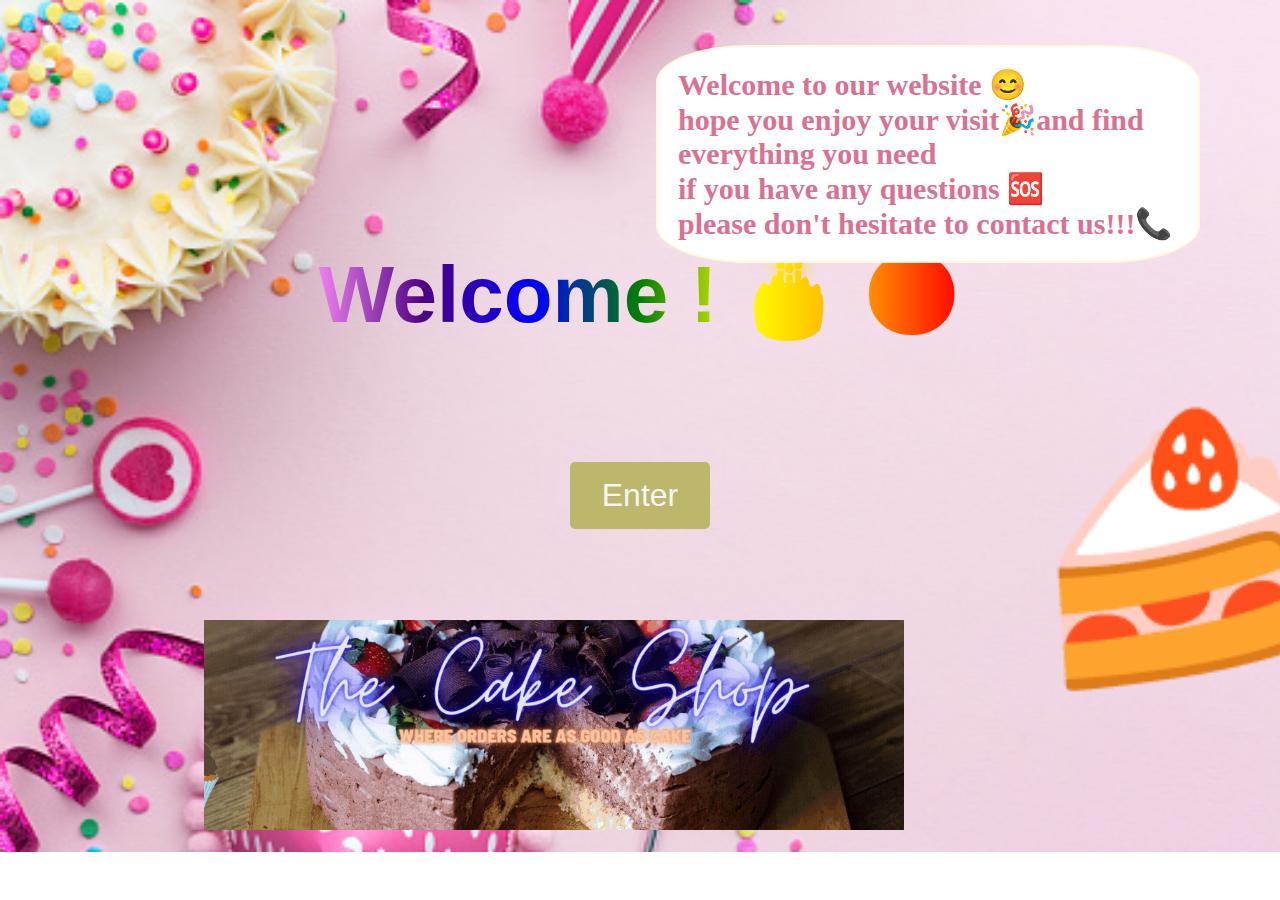
<file: index.html>
<!DOCTYPE html>
<html lang="en">
<head>
  <meta charset="UTF-8">
  <meta name="viewport" content="width=device-width, initial-scale=1.0">
  <title>Welcome</title>
  <link rel="stylesheet" href="index.css">
</head>
<body>
  <div class="container">
    <br><br><br><br><br><br><br><br>
    <h1>Welcome ! &#x1F382;</h1>
    <div>
      <br><br><br><br><br>
      <a href="home.html"><button type="button">Enter</button></a>
    </div>
  </div>
  <div>
    <br><br><br><br><br>
    <h2>
      <span>Welcome to our website &#x1F60A;<br> hope you enjoy your visit&#127881;and find everything you need <br> if you have any questions &#x1F198;<br> please don't hesitate to contact us!!!&#x1F4DE;</span>
  </h2>
  
  </div>
  <div class="gif-container">
    <img src="ddfTheCakeShop.gif" alt="Your GIF" width="700px" height="900px">
</div>
<span class="cake-emoji"></span>

</body>
</html>
</file>
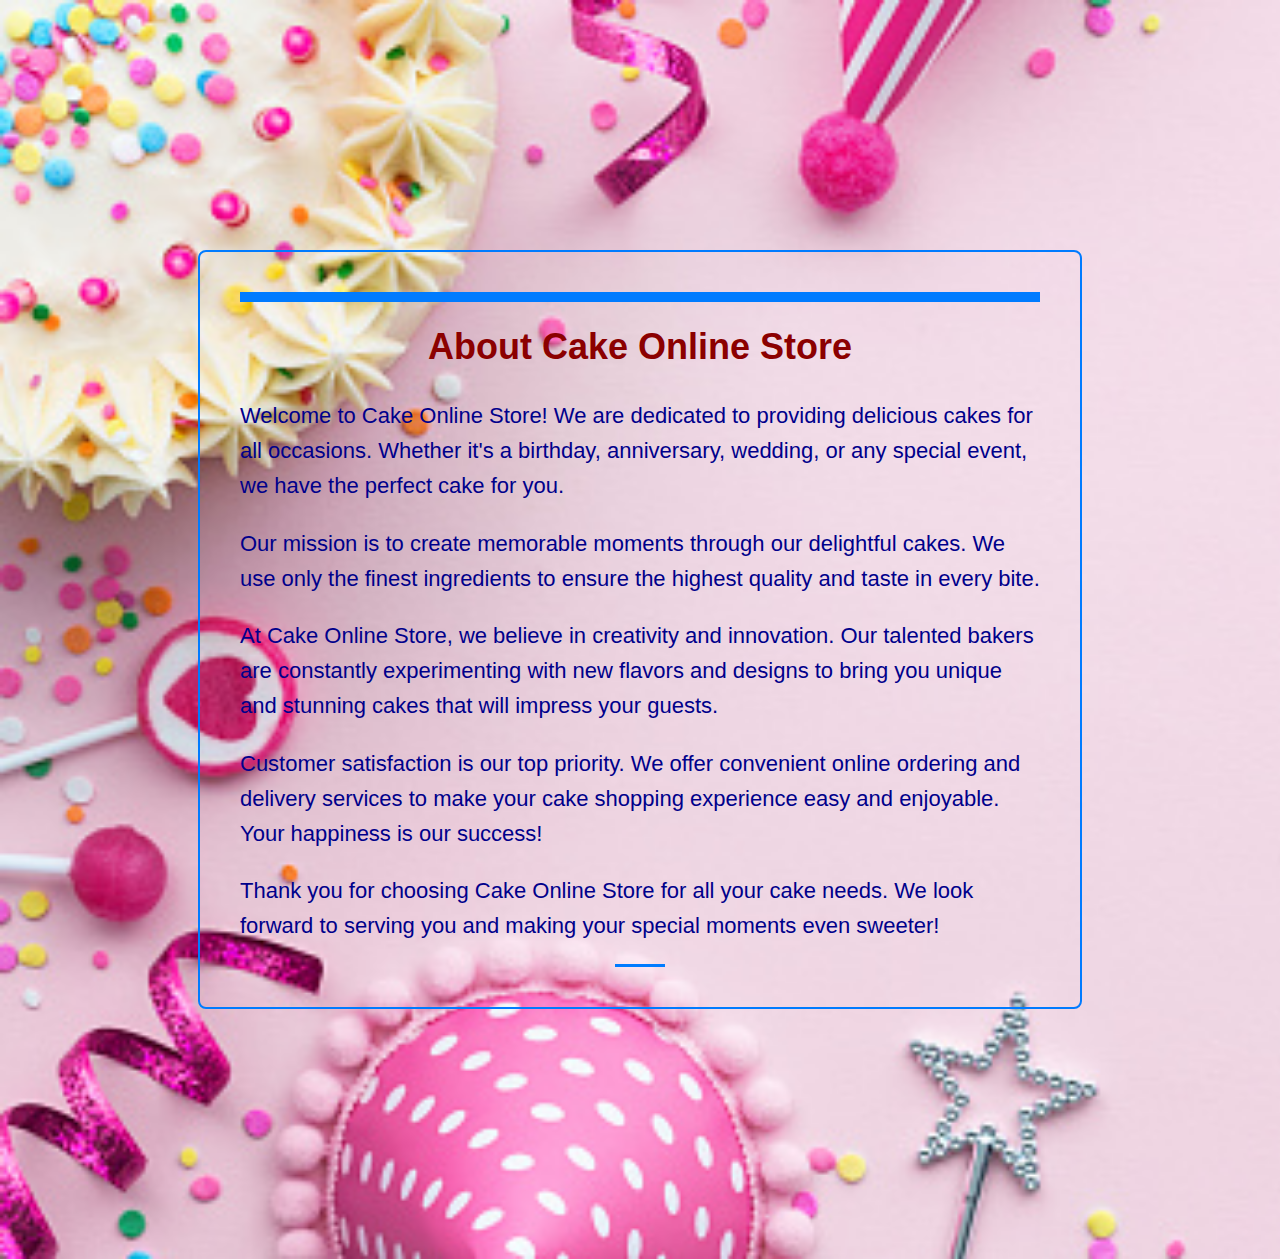
<file: about.html>
<!DOCTYPE html>
<html lang="en">
<head>
<meta charset="UTF-8">
<meta name="viewport" content="width=device-width, initial-scale=1.0">
<title>About Us</title>
<style>
body {
    font-family: Arial, sans-serif;
    background-color: #f8f8f8;
    margin: 0;
    padding: 0;
    background-image: url(pink.jpg);
    background-repeat: no-repeat;
    background-size:cover;
}

.container {
    max-width: 800px;
    margin: 250px auto;
    padding: 200px;
    border-radius: 8px;
    top: 50%; /* Move it down by 500px */
}



h1 {
    color: darkred;
    text-align: center;
    margin-bottom: 20px;
    top: 50%;
}

p {
    color: darkblue;
    line-height: 1.6;
    margin-bottom: 15px;
}

/* Additional styles for more attractive appearance */

.container {
    padding: 40px;
    border: 2px solid #007bff;
    top: 50%;
}

h1 {
    font-size: 36px;
    margin-bottom: 30px;
}

p {
    font-size: 22px;
}

/* Add some decorative elements */
.container:before {
    content: "";
    display: block;
    width: 100%;
    height: 10px;
    background-color: #007bff;
    margin-bottom: 20px;
}

.container:after {
    content: "";
    display: block;
    width: 50px;
    height: 3px;
    background-color: #007bff;
    margin: 20px auto 0;
}
</style>
</head>
<body>

<div class="container">
    <h1>About Cake Online Store</h1>
    <p>Welcome to Cake Online Store! We are dedicated to providing delicious cakes for all occasions. Whether it's a birthday, anniversary, wedding, or any special event, we have the perfect cake for you.</p>
    <p>Our mission is to create memorable moments through our delightful cakes. We use only the finest ingredients to ensure the highest quality and taste in every bite.</p>
    <p>At Cake Online Store, we believe in creativity and innovation. Our talented bakers are constantly experimenting with new flavors and designs to bring you unique and stunning cakes that will impress your guests.</p>
    <p>Customer satisfaction is our top priority. We offer convenient online ordering and delivery services to make your cake shopping experience easy and enjoyable. Your happiness is our success!</p>
    <p>Thank you for choosing Cake Online Store for all your cake needs. We look forward to serving you and making your special moments even sweeter!</p>
</div>

</body>
</html>
</file>
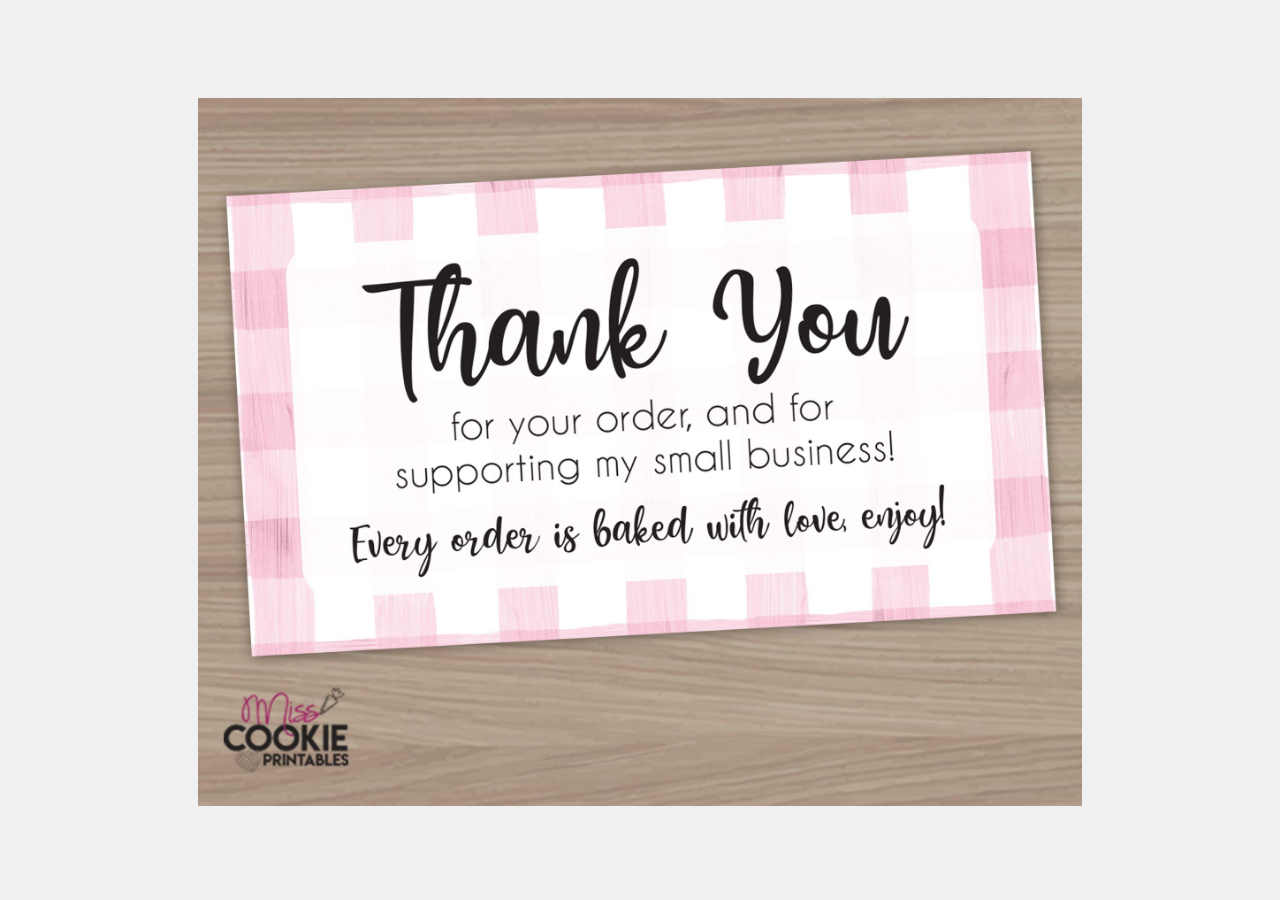
<file: order.html>
<!DOCTYPE html>
<html lang="en">
<head>
<meta charset="UTF-8">
<meta name="viewport" content="width=device-width, initial-scale=1.0">
<title>Thank You</title>
<style>
  body {
    font-family: Arial, sans-serif;
    background-color: #f0f0f0;
    text-align: center;
    padding-top: 50px;
  }
  
  .thank-you {
    font-size: 2em;
    color: #333;
    margin-bottom: 40px;
  }

  img {
    width: 70%; /* Set image width to 100% */
    height: 80%;
  }

</style>
</head>
<body>
  <div class="thank-you">
  </div>
  <img src="thank.jpg" alt="Thank You Image">
</body>
</html>
</file>
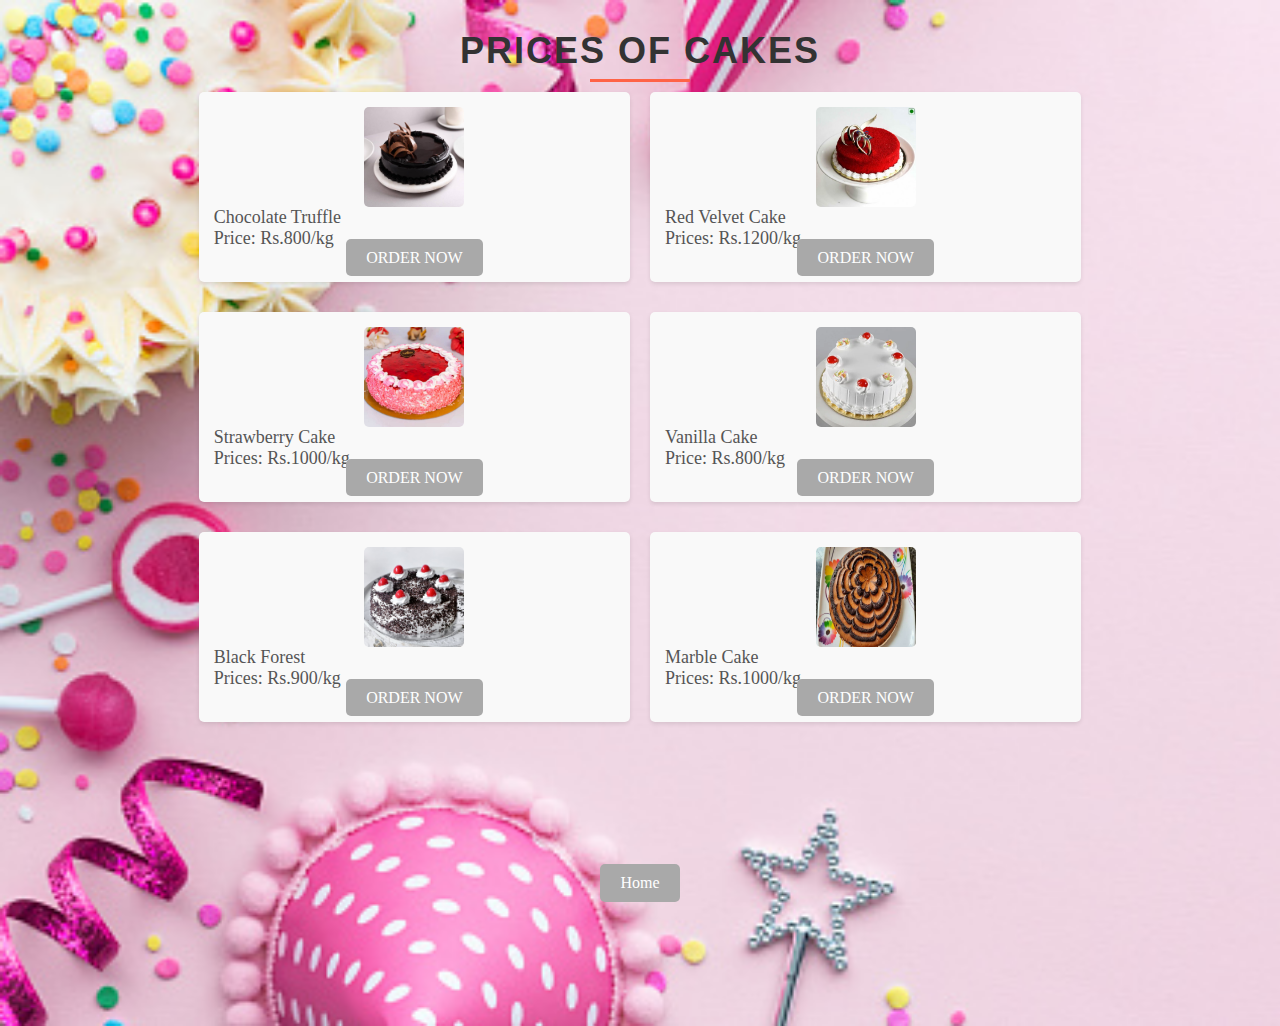
<file: prices.html>
<!DOCTYPE html>
<html lang="en">
<head>
<meta charset="UTF-8">
<meta name="viewport" content="width=device-width, initial-scale=1.0">
<title>List with Images</title>
<style>
  body{
    background-image: url(pink.jpg);
    background-repeat: no-repeat;
    background-size:cover;
  }
h2 {
  font-size: 36px; /* Increase font size */
  color: #333; /* Dark gray color */
  margin-bottom: 20px;
  text-align: center; /* Center align the heading */
  text-transform: uppercase; /* Convert text to uppercase */
  letter-spacing: 2px; /* Add letter spacing */
  font-family: 'Arial Black', sans-serif; /* Use a bold font */
  position: relative; /* Enable positioning for pseudo-element */
}

/* Pseudo-element for decorative underline */
h2::after {
  content: '';
  display: block;
  width: 100px; /* Width of the underline */
  height: 3px; /* Thickness of the underline */
  background-color: #ff6347; /* Red color */
  position: absolute;
  bottom: -10px; /* Position the underline below the heading */
  left: 50%; /* Center the underline */
  transform: translateX(-50%); /* Center the underline horizontally */
}

/* Style the list */
ul {
  list-style-type: none;
  padding: 0;
  display: flex; /* Use flexbox for layout */
  flex-wrap: wrap; /* Allow items to wrap to the next row */
  justify-content: center; /* Center items horizontally */
  align-items: center; /* Center items vertically */
  gap: 20px; /* Add gap between items */
}

/* Style the list items */
li {
  background-color: #f9f9f9;
  padding: 15px;
  border-radius: 5px;
  box-shadow: 0 2px 4px rgba(0, 0, 0, 0.1);
  transition: box-shadow 0.3s ease, transform 0.3s ease;
  width: calc(33.33% - 20px); /* Distribute items equally in a row with some margin */
  margin-bottom: 10px; /* Reduce space between rows */
  position: relative;
  display: flex; /* Add flexbox to the list items */
  flex-direction: column; /* Stack elements vertically */
}

/* Hover effect for list items */
li:hover {
  box-shadow: 0 4px 8px rgba(0, 0, 0, 0.1);
  transform: scale(1.1); /* Enlarge on hover */
}

/* Style the spans inside list items */
li span {
  font-size: 18px;
  color: #555;
}

/* Style the image container */
li img {
  width: 100px;
  height: 100px;
  border-radius: 5px;
  transition: transform 0.3s ease;
  align-self: center; /* Center the image horizontally */
}

/* Hover effect for images */
li:hover img {
  transform: scale(1.1);
}

/* Style the button container */
.btn-container {
  margin-top: auto; /* Push buttons to the bottom */
  text-align: center; /* Center align the buttons */
}

/* Style the button */
/* Style the button */
.btn {
  background-color: darkgray; /* Blue color */
  color: #fff; /* White text color */
  padding: 10px 20px; /* Add padding */
  border: none; /* Remove border */
  border-radius: 5px; /* Add border radius */
  cursor: pointer; /* Add pointer cursor on hover */
  transition: background-color 0.3s ease; /* Smooth transition on hover */
  text-decoration: none; /* Remove underline */
}

.btn:hover {
  background-color: #0056b3; /* Darker blue on hover */
}

.button-container {
  display: flex;
  justify-content: center;
  align-items: center;
  height: 30vh; /* Set height to full viewport height */
}
</style>
</head>
<body>

<h2>Prices of Cakes</h2>

<!-- List of items with images -->
<ul>
  <li>
    <img src="chocolate truffle.jpg" alt="Image 1">
    <span>Chocolate Truffle</span>
    <span>Price: Rs.800/kg</span>
    <div class="btn-container">
      <a href="next_next_page.php" class="btn">ORDER NOW</a>
    </div>
  </li>
  <li>
    <img src="redvelvet cake.jpg" alt="Image 2">
    <span>Red Velvet Cake</span>
    <span>Prices: Rs.1200/kg</span>
    <div class="btn-container">
      <a href="next_next_page.php" class="btn">ORDER NOW</a>
    </div>
  </li>
  <li>
    <img src="Strawberry Cake.jpg" alt="Image 3">
    <span>Strawberry Cake</span>
    <span>Prices: Rs.1000/kg</span>
    <div class="btn-container">
      <a href="next_next_page.php" class="btn">ORDER NOW</a>
    </div>
  </li>
  <li>
    <img src="vanilla cake.jpg" alt="Image 1">
    <span>Vanilla Cake</span>
    <span>Price: Rs.800/kg</span>
    <div class="btn-container">
      <a href="next_next_page.php" class="btn">ORDER NOW</a>
    </div>
  </li>
  <li>
    <img src="blackforest.jpg" alt="Image 2">
    <span>Black Forest</span>
    <span>Prices: Rs.900/kg</span>
    <div class="btn-container">
      <a href="next_next_page.php" class="btn">ORDER NOW</a>
    </div>
  </li>
  <li>
    <img src="marbel cake.jpg" alt="Image 3">
    <span>Marble Cake</span>
    <span>Prices: Rs.1000/kg</span>
    <div class="btn-container">
      <a href="next_next_page.php" class="btn">ORDER NOW</a>
    </div>
  </li>
</ul>
<div class="button-container">
  <a href="home.html" class="btn">Home</a>
</div>
</body>
</html>
</file>
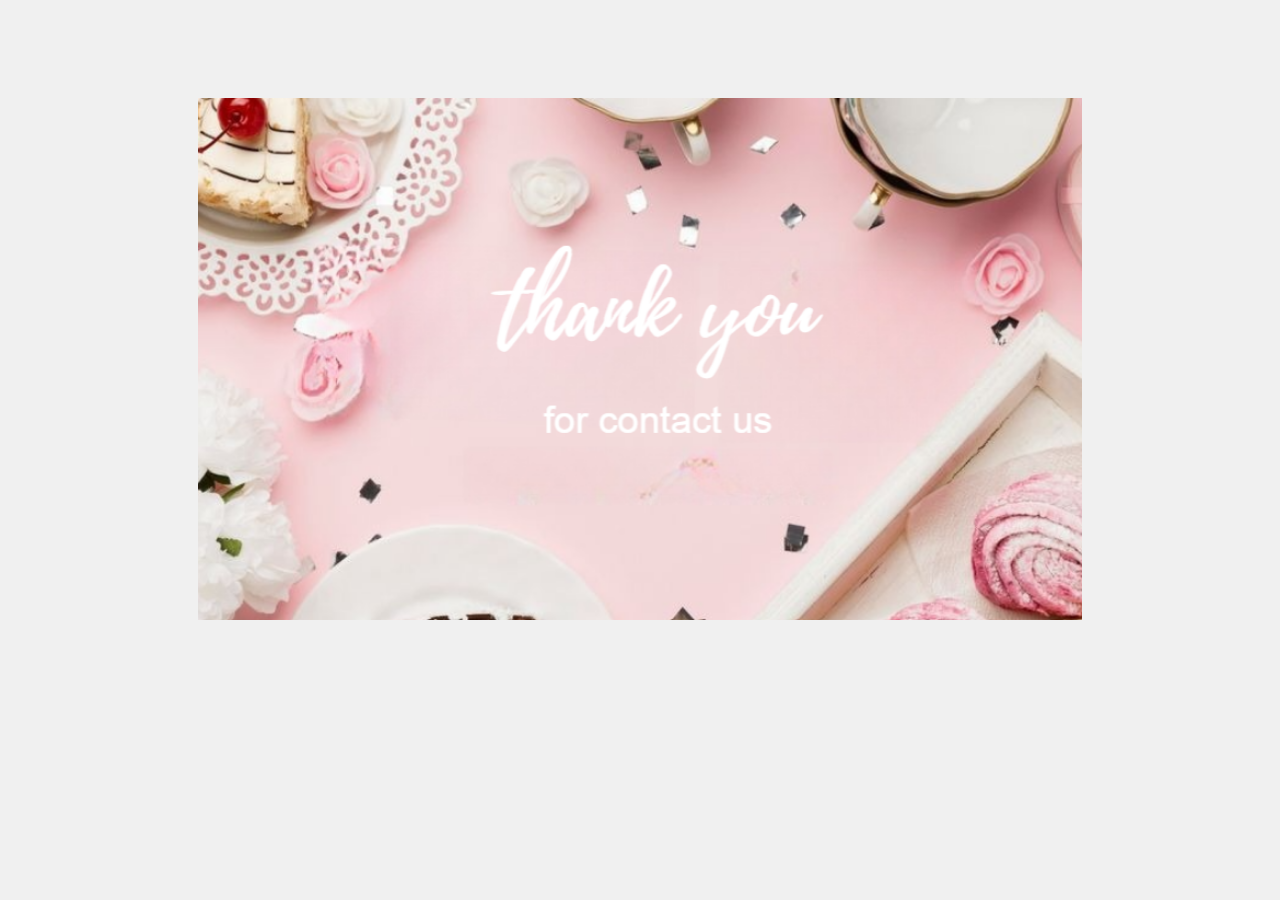
<file: thank.html>
<!DOCTYPE html>
<html lang="en">
<head>
<meta charset="UTF-8">
<meta name="viewport" content="width=device-width, initial-scale=1.0">
<title>Thank You</title>
<style>
  body {
    font-family: Arial, sans-serif;
    background-color: #f0f0f0;
    text-align: center;
    padding-top: 50px;
  }
  
  .thank-you {
    font-size: 2em;
    color: #333;
    margin-bottom: 40px;
  }

  img {
    width: 70%; /* Set image width to 100% */
    height: 80%;
  }
</style>
</head>
<body>
  <div class="thank-you">
  </div>
  <img src="thank you.png" alt="Thank You Image">
</body>
</html>
</file>
<file: index.css>
/* index.css */

/* Body styles */
body {
    font-family: Arial, sans-serif;
    margin: 0;
    padding: 0;
    background-image: url(pink.jpg);
    background-repeat: no-repeat;
    background-size:cover;
  }
  
  /* Container styles */
  .container {
    text-align: center;
    padding: 50px;
  }
  
  /* Heading styles */
  h1 {
    font-size: 5em;
    background: linear-gradient(to right, violet, indigo, blue, green, yellow, orange, red);
    background-clip: text; /* Apply background only to the text */
    -webkit-text-fill-color: transparent; /* Make text transparent */
    display: inline-block;
    margin-bottom: 10px; /* Move one step down */
  }
  
  h1::after {
    content: " 😄";
  }
  
  /* Image styles */
  img {
    max-width: 100%;
    height: auto;
    margin-top: 20px;
  }
  
  /* Button styles */
  button {
    background-color: darkkhaki;
    border: none;
    color: whitesmoke;
    font-size: 100px;
    padding: 15px 32px;
    text-align: center;
    text-decoration: none;
    display: inline-block;
    font-size: 2em;
    margin-top: 20px;
    cursor: pointer;
    border-radius: 5px;
    transition: background-color 0.3s ease;
  }
  
  button:hover {
    background-color: #45a049;
  }


  h2 {
    position: absolute;
    font-family: 'Times New Roman', Times, serif; /* Custom font style */
    border: 2px solid cornsilk; /* Border color */
    border-radius: 17%;
    font-size: 30px; /* Adjust font size */
    color: palevioletred; /* Deep pink text color */
    background-color: white; /* White background for the quote */
    width: 500px; /* Adjust the width as needed */
    top: 20px; /* Adjust the top position as needed */
    right: 80px; /* Adjust the right position as needed */
    padding: 20px; /* Padding for the content */
}


  .gif-container {
    position: fixed;
    bottom: -500px; /* Move two steps up from the bottom */
    left: 55%;
    transform: translateX(-50%);
    width: 1000px; /* Increase width */
    height: 800px; /* Increase height */
  }
  /*cake emoji*/
  .cake-emoji::after {
    content: "\1F370"; /* Unicode for cake emoji */
    font-size: 16em; /* Increase size as needed */
    position: fixed;
    left: 80%; /* Move to the left */
    bottom: 200px; /* Adjust size as needed */
  }
</file>
